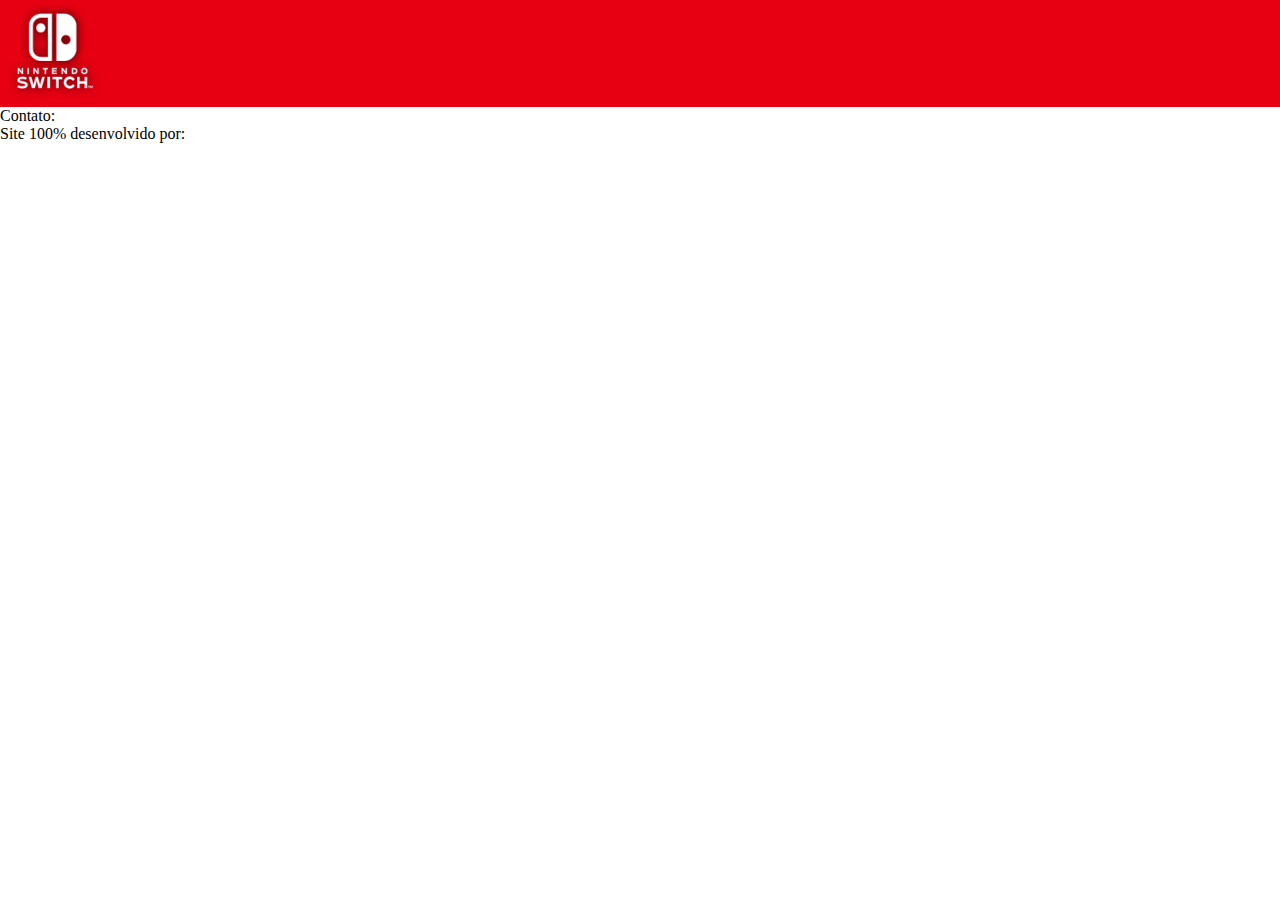
<file: index.html>
<!DOCTYPE html>
<html lang="pt-br">

<head>
    <meta charset="UTF-8">
    <meta http-equiv="X-UA-Compatible" content="IE=edge">
    <meta name="viewport" content="width=device-width, initial-scale=1.0">
    <link rel="shortcut icon" href="img nintendo/favicon-16x16.png" type="image/x-icon">
    <title>Nintendo Switch</title>
    <link rel="stylesheet" href="style.css">
</head>

<body>
    <header class="img">
        <div>
            <a class="logo href=" index.html"><img src="imgnintendo/llloogo.png" alt=""></a>
        </div>
        </header>

        <footer>
            <p>
               Contato: <a href="#">gabs1706@icloud.com </a><br>
              
                Site 100% desenvolvido por:
                <br>
                <a class="contato" href="https://github.com/GabrielleRibeiroo" target="_blank">Gabrielle Ribeiro
                </a>
            </p>
        </footer>
</body>

</html>
</file>
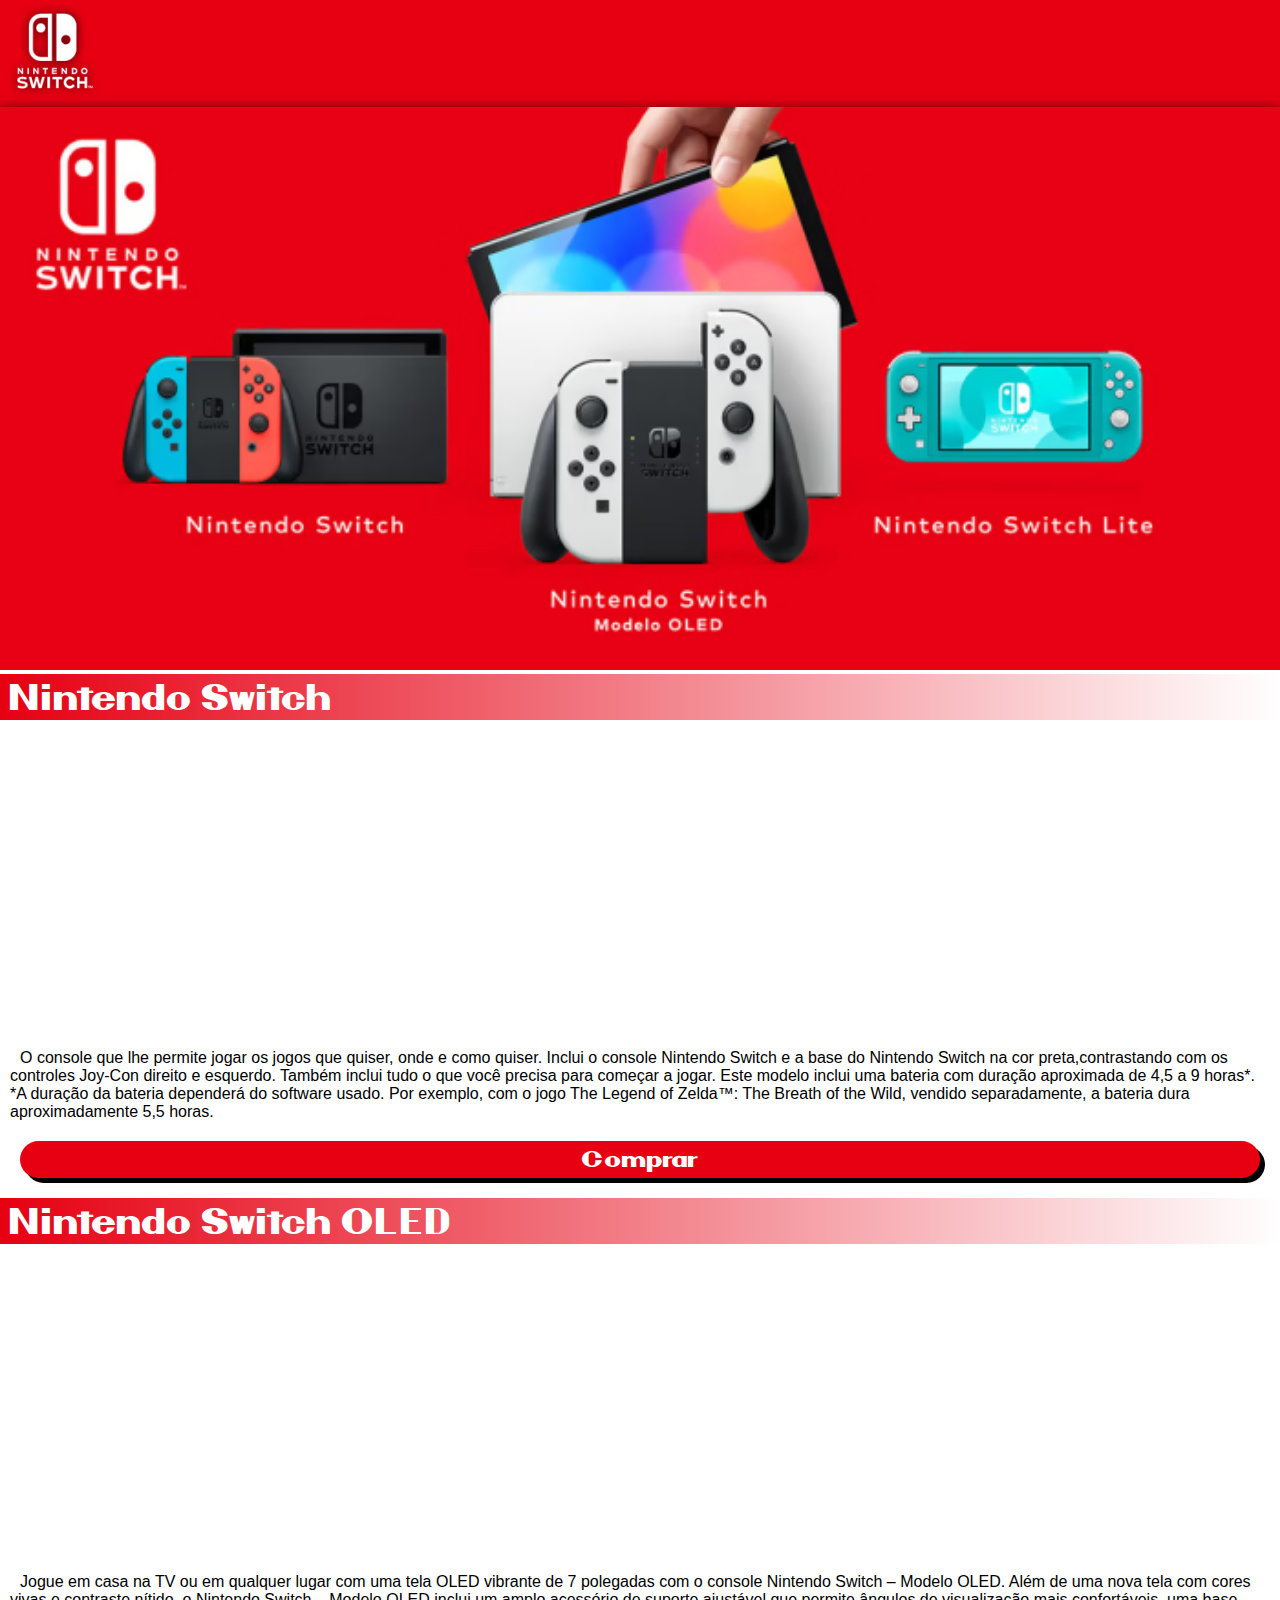
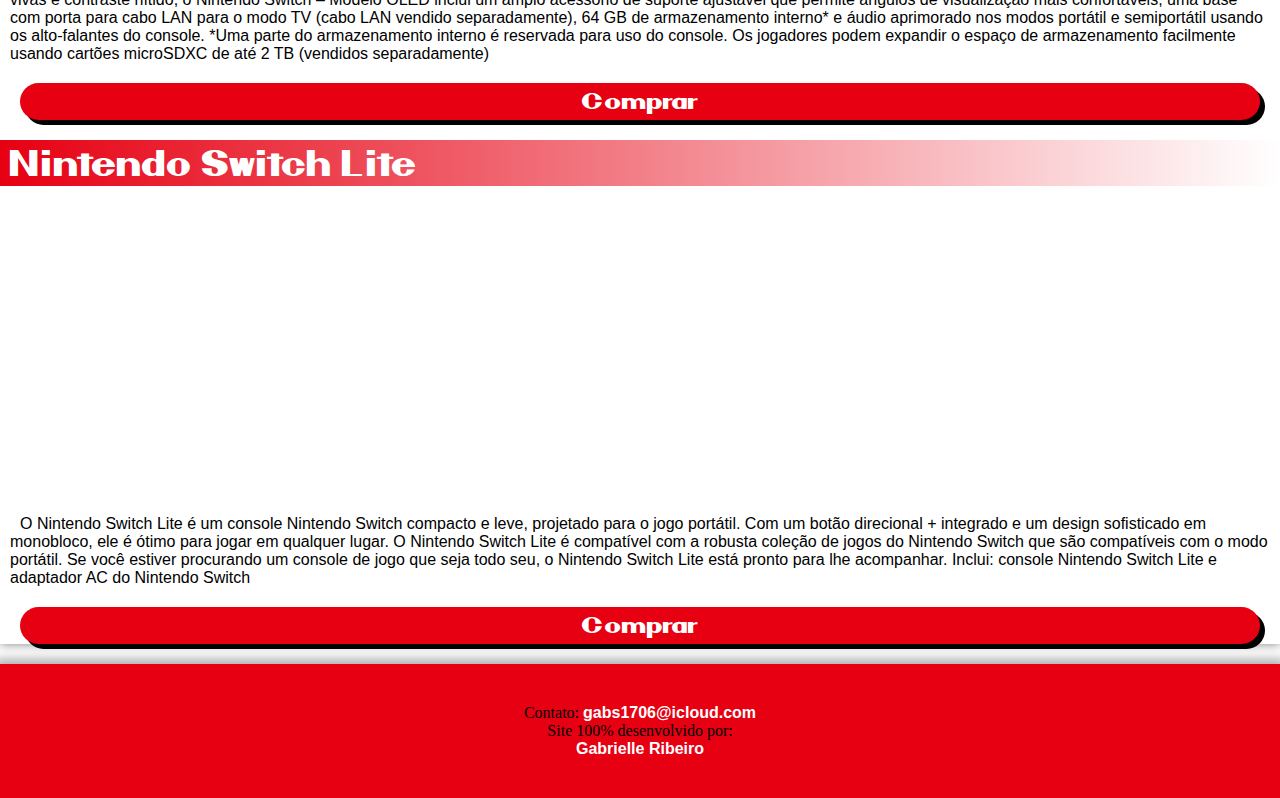
<file: consolers.html>
<!DOCTYPE html>
<html lang="pt-br">

<head>
    <meta charset="UTF-8">
    <meta http-equiv="X-UA-Compatible" content="IE=edge">
    <meta name="viewport" content="width=device-width, initial-scale=1.0">
    <link rel="shortcut icon" href="img nintendo/favicon-16x16.png" type="image/x-icon">
    <title>Nintendo Switch</title>
    <link rel="stylesheet" href="consolerstyle.css">
</head>

<body>
    <header class="img">
        <div>
            <a class="logo href=" index.html"><img src="imgnintendo/llloogo.png" alt=""></a>
        </div>

    </header>

    <nav>
        <!--<a href="index.html">Home</a>
        <a href="https://www.nintendo.com/pt-br/whatsnew/" target="_blank">Notícias</a>
        <a href="curiosidades.html">Curiosidades</a>
        <a href="jogos.html">Jogos</a> -->
    </nav>

    <main>
        <div class="img3"><img src="img nintendo/switch-family-es.avif" alt="">

            <div>


                <h2 class="deg">Nintendo Switch</h2>
                <iframe class="video" width="100%" height="315"
                    src="https://www.youtube.com/embed/t2QiqP1wsRE?autoplay=1&mute=1" title="YouTube video player"
                    frameborder="0"
                    allow="accelerometer; autoplay; clipboard-write; encrypted-media; gyroscope; picture-in-picture"
                    allowfullscreen></iframe>
                <p class="id">O console que lhe permite jogar os jogos que quiser, onde e como quiser.

                    Inclui o console Nintendo Switch e a base do Nintendo Switch na cor preta,contrastando com os
                    controles Joy-Con direito e esquerdo. Também inclui tudo o que você precisa para começar a jogar.


                    Este modelo inclui uma bateria com duração aproximada de 4,5 a 9 horas*.

                    *A duração da bateria dependerá do software usado. Por exemplo, com o jogo The Legend of Zelda™: The
                    Breath of the Wild, vendido separadamente, a bateria dura aproximadamente 5,5 horas.</p>
                <div>

                    <a class="botaoc" href="https://www.nintendo.com/pt-br/switch/compare/" target="_blank">Comprar</a>
                </div>
                <h2 class="deg">Nintendo Switch OLED</h2>
                <iframe class="video" width="100%" height="315"
                    src="https://www.youtube.com/embed/LeLBhgoqibY?autoplay=1&mute=1" title="YouTube video player"
                    frameborder="0"
                    allow="accelerometer; autoplay; clipboard-write; encrypted-media; gyroscope; picture-in-picture"
                    allowfullscreen></iframe>
                <p class="id"> Jogue em casa na TV ou em qualquer lugar com uma tela OLED vibrante de 7 polegadas com o
                    console Nintendo Switch – Modelo OLED. Além de uma nova tela com cores vivas e contraste nítido, o
                    Nintendo Switch – Modelo OLED inclui um amplo acessório de suporte ajustável que permite ângulos de
                    visualização mais confortáveis, uma base com porta para cabo LAN para o modo TV (cabo LAN vendido
                    separadamente), 64 GB de armazenamento interno* e áudio aprimorado nos modos portátil e semiportátil
                    usando os alto-falantes do console.

                    *Uma parte do armazenamento interno é reservada para uso do console. Os jogadores podem expandir o
                    espaço de armazenamento facilmente usando cartões microSDXC de até 2 TB (vendidos separadamente)</p>

                <div>

                    <a class="botaoc" href="https://www.nintendo.com/pt-br/switch/compare/" target="_blank">Comprar</a>
                </div>
                <h2 class="deg">
                    Nintendo Switch Lite


                </h2>
                <iframe class="video" width="100%" height="315"
                    src="https://www.youtube.com/embed/MM2ZG5LsSQY?autoplay=1&mute=1" title="YouTube video player"
                    frameborder="0"
                    allow="accelerometer; autoplay; clipboard-write; encrypted-media; gyroscope; picture-in-picture"
                    allowfullscreen></iframe>
                <p class="id">O Nintendo Switch Lite é um console Nintendo Switch compacto e leve, projetado para o jogo
                    portátil. Com um botão direcional + integrado e um design sofisticado em monobloco, ele é ótimo para
                    jogar em qualquer lugar. O Nintendo Switch Lite é compatível com a robusta coleção de jogos do
                    Nintendo Switch que são compatíveis com o modo portátil. Se você estiver procurando um console de
                    jogo que seja todo seu, o Nintendo Switch Lite está pronto para lhe acompanhar.

                    Inclui: console Nintendo Switch Lite e adaptador AC do Nintendo Switch</p>
                <div>

                    <a class="botaoc" href="https://www.nintendo.com/pt-br/switch/compare/" target="_blank">Comprar</a>
                </div>

            </div>



    </main>
    <header>
        <p>
            Contato: <a href="#">gabs1706@icloud.com </a><br>

            Site 100% desenvolvido por:
            <br>
            <a class="contato" href="https://github.com/GabrielleRibeiroo" target="_blank">Gabrielle Ribeiro
            </a>
        </p>
    </header>
</body>

</html>
</file>
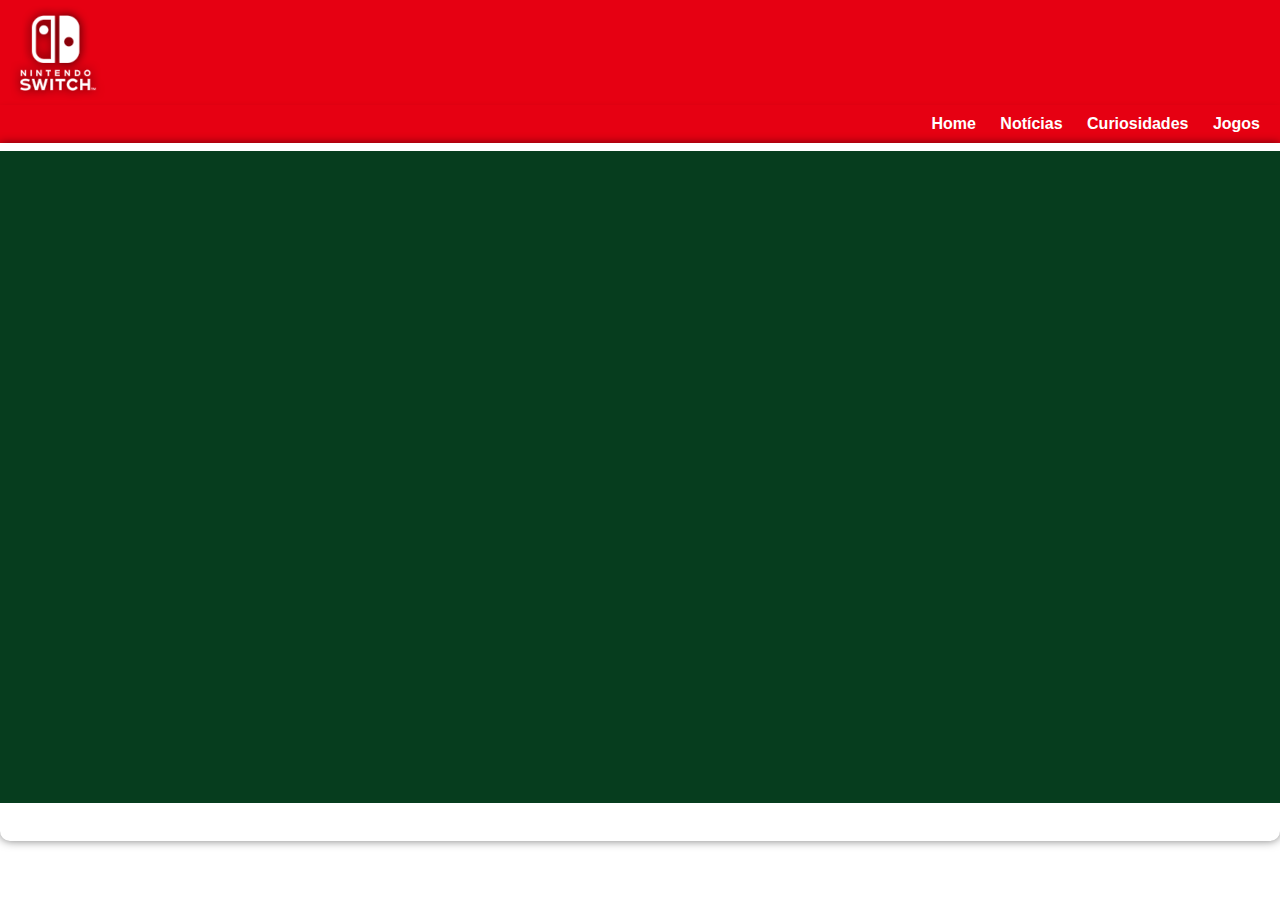
<file: curiosidades.html>
<!DOCTYPE html>
<html lang="pt-br">
<head>
    <meta charset="UTF-8">
    <meta http-equiv="X-UA-Compatible" content="IE=edge">
    <meta name="viewport" content="width=device-width, initial-scale=1.0">
    <title>Curiosidades</title>
    <link rel="shortcut icon" href="img nintendo/favicon-16x16.png" type="image/x-icon">
    <link rel="stylesheet" href="stalycuri.css">
</head>
<body>
    <header>
        <div class="img"><a href="index.html"><img src="img nintendo/llloogo.png" alt=""></a></div>

    </header>
    <nav>
        <a href="index.html">Home</a>
        <a href="#">Notícias</a>
        <a href="#">Curiosidades</a>
        <a href="jogos.html" rel="external">Jogos</a>
    </nav>
    <main>
        <div class="video">
            <iframe width="100%" height="315" src="https://www.youtube.com/embed/GMTe-u3bthk?autoplay=1&mute=1" title="YouTube video player" frameborder="0" allow="accelerometer; autoplay; clipboard-write; encrypted-media; gyroscope; picture-in-picture" allowfullscreen></iframe>
        </div>
    </main>
</html>
</file>
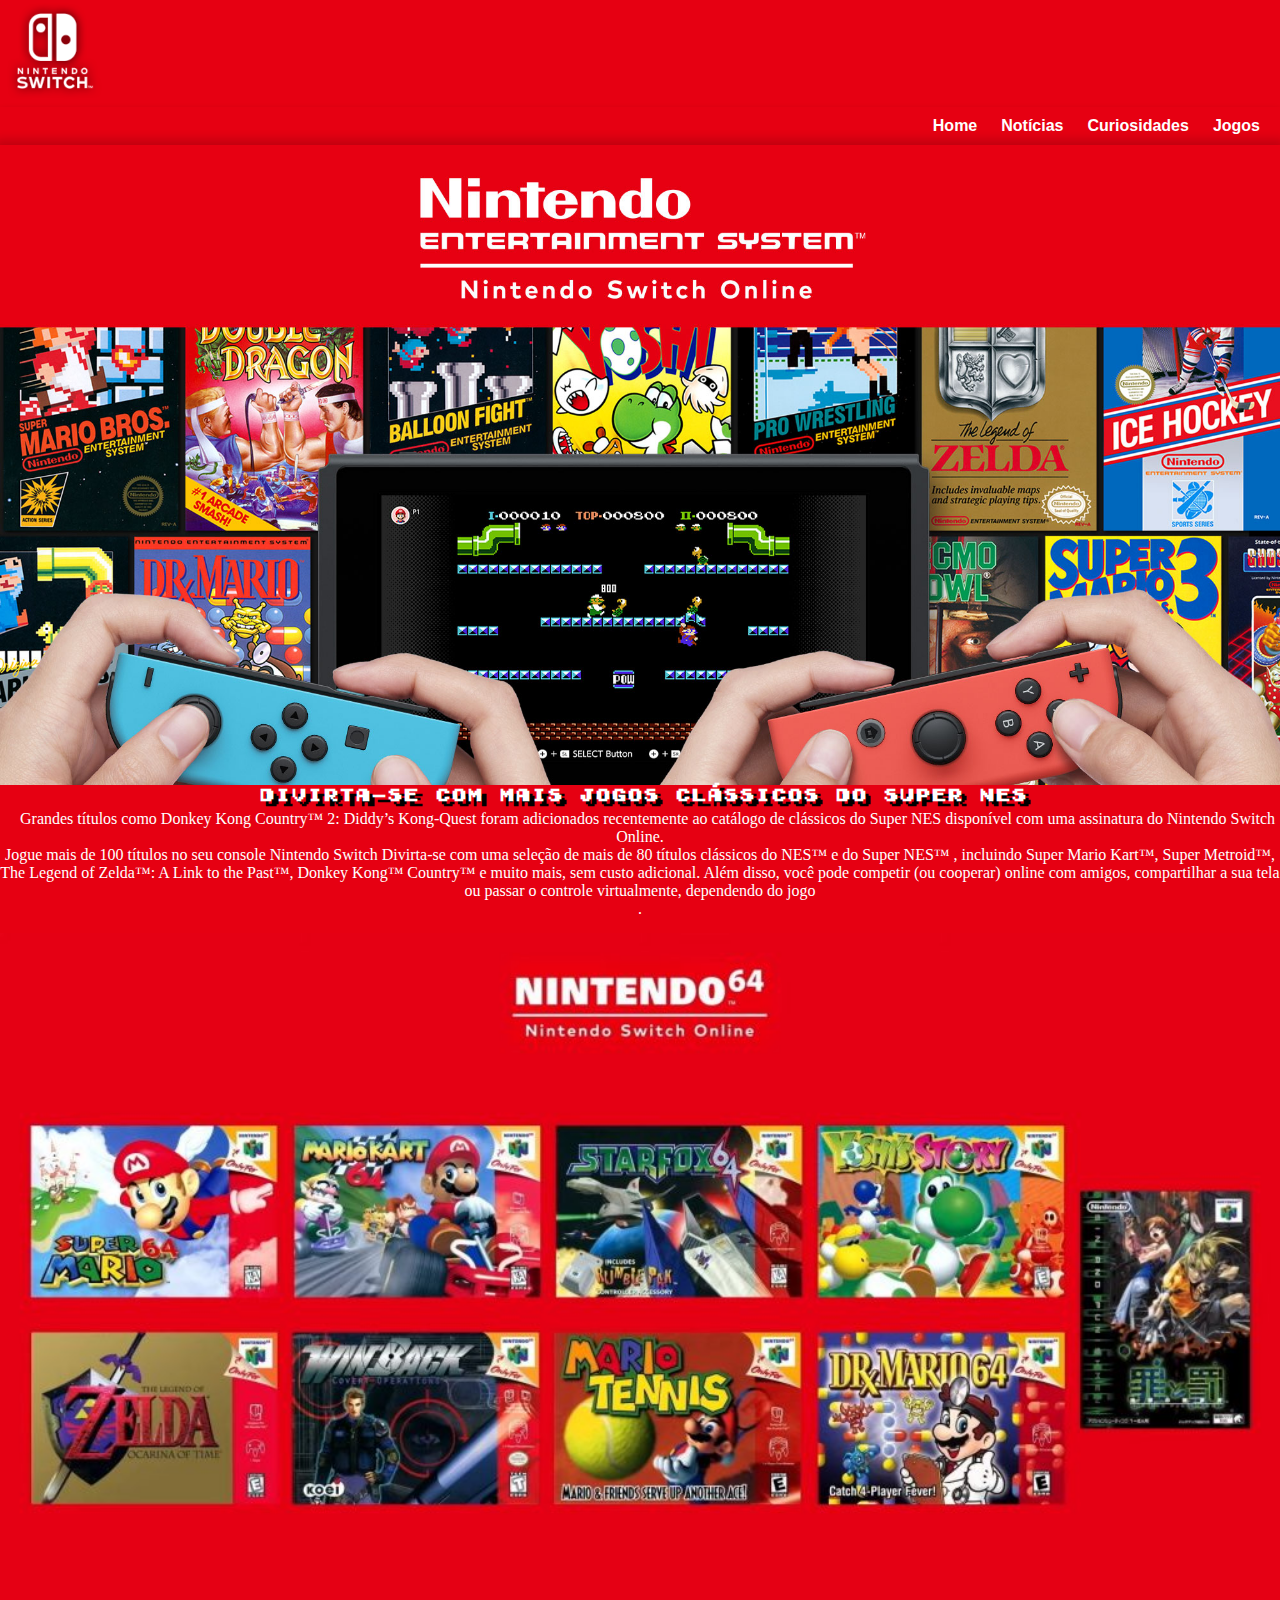
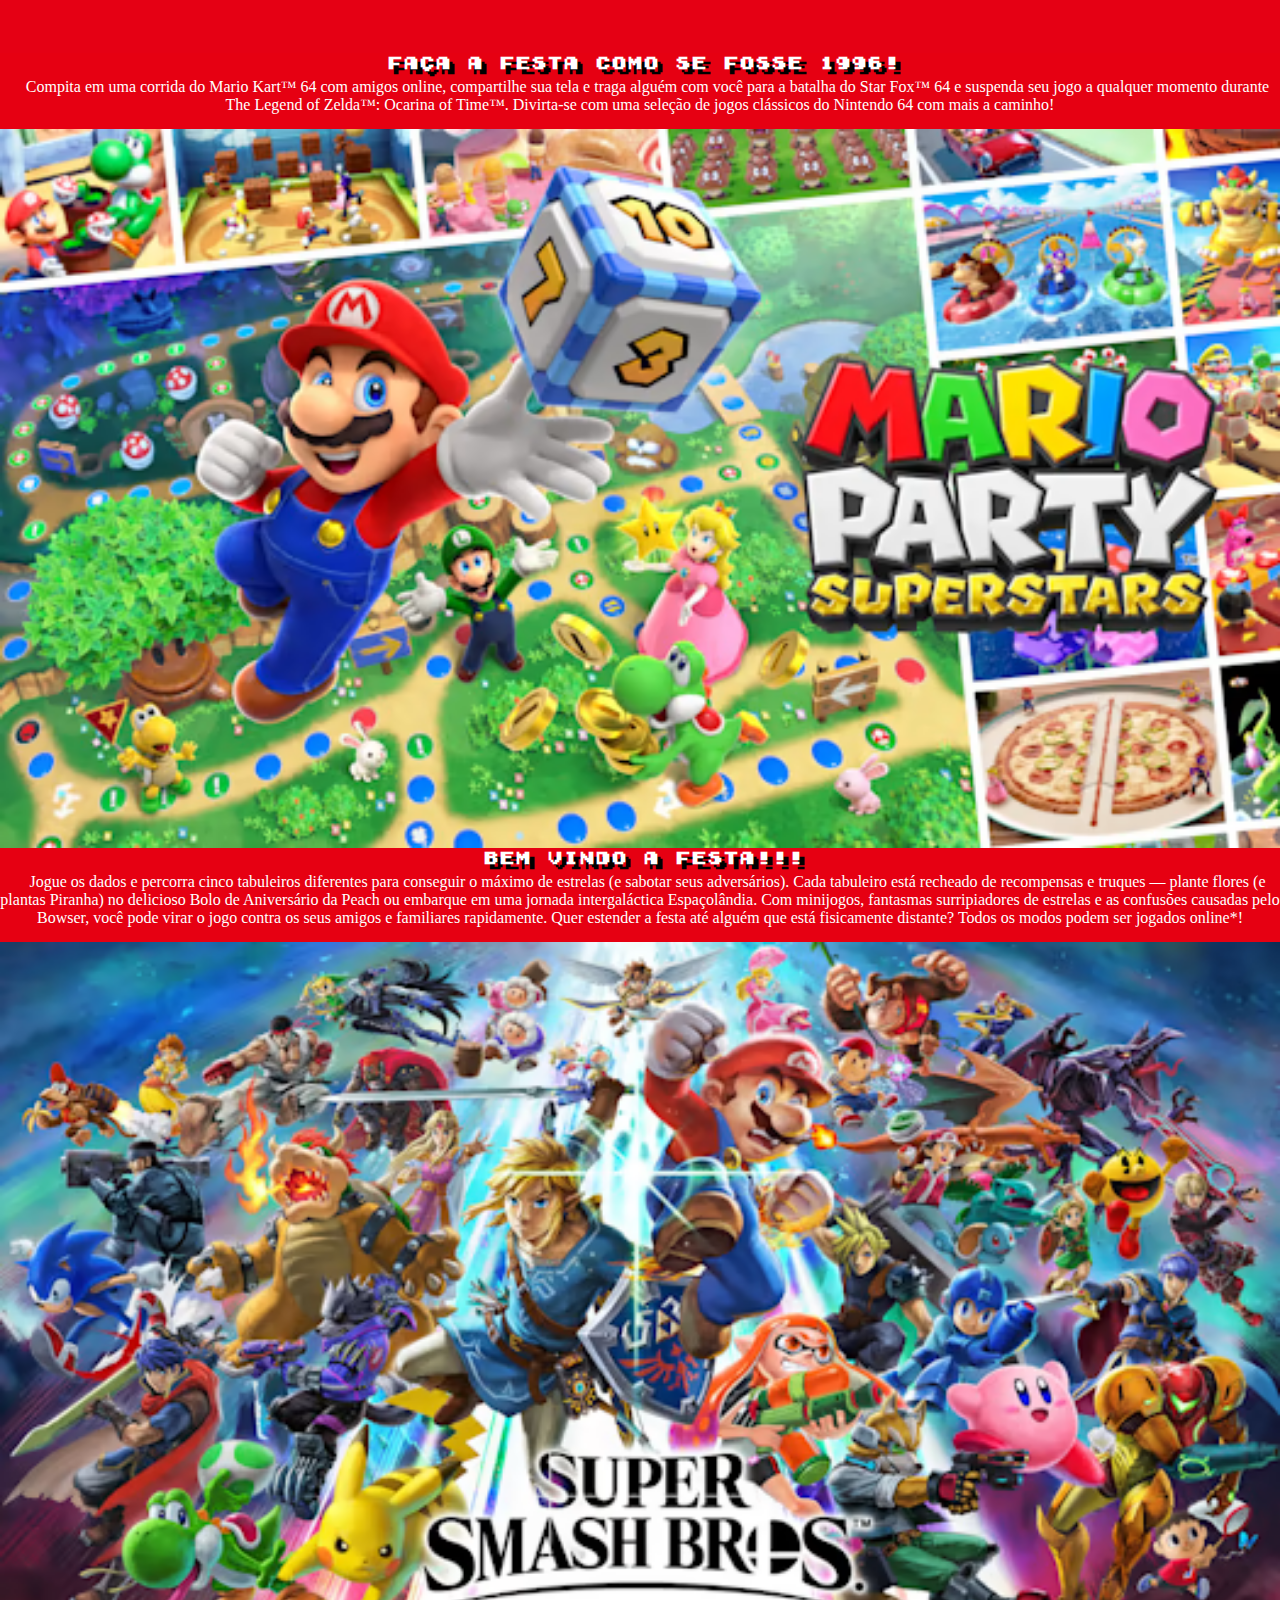
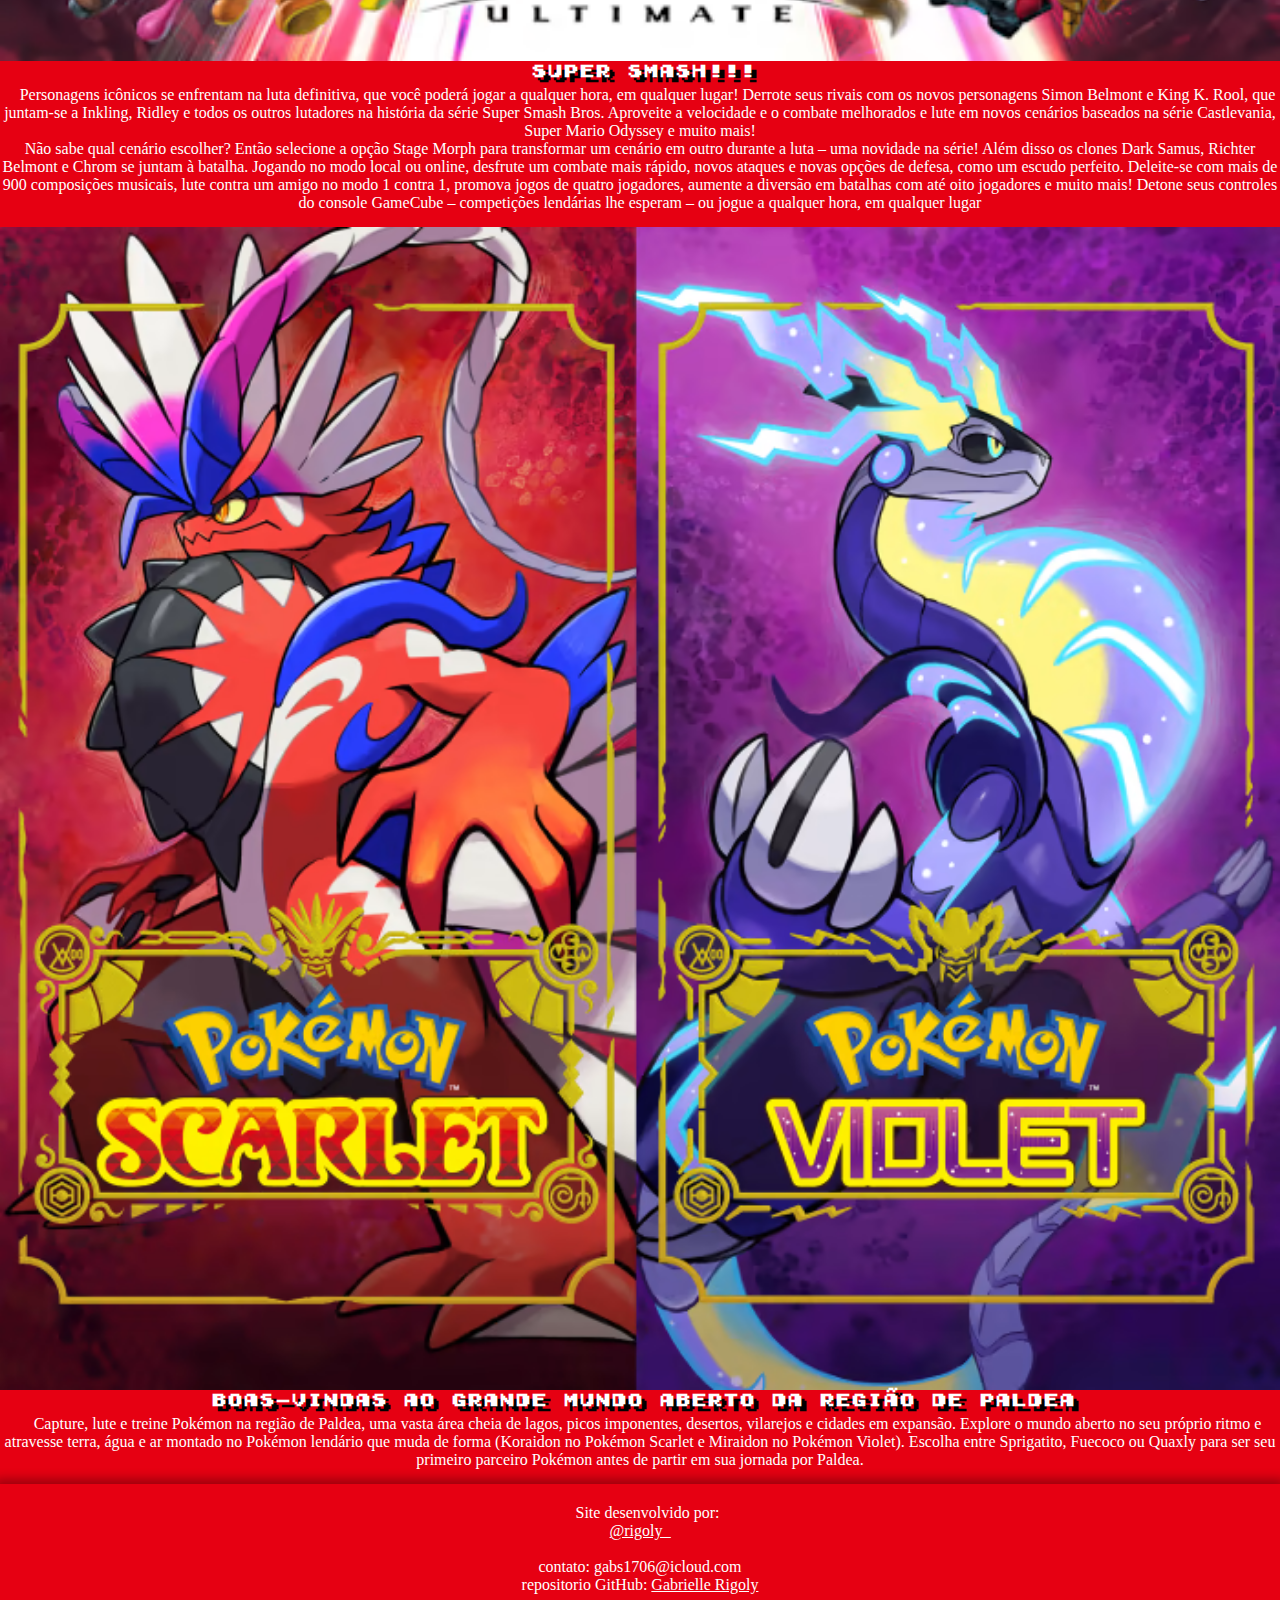
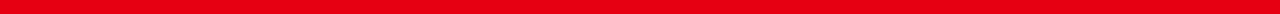
<file: jogos.html>
<!DOCTYPE html>
<html lang="pt-br">

<head>
    <meta charset="UTF-8">
    <meta http-equiv="X-UA-Compatible" content="IE=edge">
    <meta name="viewport" content="width=device-width, initial-scale=1.0">
    <title>jogos</title>
    <link rel="stylesheet" href="stylejj.css">
    <link rel="shortcut icon" href="img nintendo/favicon-16x16.png" type="image/x-icon">
</head>
<body>
    <header>
        <div class="img"><a href="index.html"><img src="img nintendo/llloogo.png" alt=""></a></div>

    </header>
    <nav>
        <a href="index.html">Home</a>
        <a href="#">Notícias</a>
        <a href="#">Curiosidades</a>
        <a href="jogos.html" rel="external">Jogos</a>
    </nav>
    <main>
        <h1></h1>
        <img class="img2" src="img nintendo/NintendoSwitchOnline_NESgames.jpg" alt="">
        <div>
            <h2>Divirta-se com mais jogos clÁssicos do Super NES</h2>
            <p>
                Grandes títulos como Donkey Kong Country™ 2: Diddy’s Kong-Quest foram adicionados recentemente ao
                catálogo de clássicos do Super NES disponível com uma assinatura do Nintendo Switch Online.

                <br>
                Jogue mais de 100 títulos no seu console Nintendo Switch
                Divirta-se com uma seleção de mais de 80 títulos clássicos do NES™ e do Super NES™ , incluindo Super
                Mario Kart™, Super Metroid™, The Legend of Zelda™: A Link to the Past™, Donkey Kong™ Country™ e muito
                mais, sem custo adicional. Além disso, você pode competir (ou cooperar) online com amigos, compartilhar
                a sua tela ou passar o controle virtualmente, dependendo do jogo
                </br>.
            </p>
        </div>


        <img class="img2" src="img nintendo/Nintendo-Switch-Online-tera-jogos-de-Nintendo-64-e-Mega-Drive-1024x576.jpg"
            alt="">
        <div>
            <h2>Faça a festa como se fosse 1996!</h2>
            <p>
                Compita em uma corrida do Mario Kart™ 64 com amigos online, compartilhe sua tela e traga alguém com você
                para a batalha do Star Fox™ 64 e suspenda seu jogo a qualquer momento durante The Legend of Zelda™:
                Ocarina of Time™. Divirta-se com uma seleção de jogos clássicos do Nintendo 64 com mais a caminho!</p>
        </div>



        <img class="img2" src="img nintendo/mario party.avif" alt="">
        <div>
            <h2>Bem vindo a Festa!!!</h2>
            <p>Jogue os dados e percorra cinco tabuleiros diferentes para conseguir o máximo de estrelas (e sabotar seus
                adversários). Cada tabuleiro está recheado de recompensas e truques — plante flores (e plantas Piranha)
                no delicioso Bolo de Aniversário da Peach ou embarque em uma jornada intergaláctica Espaçolândia. Com
                minijogos, fantasmas surripiadores de estrelas e as confusões causadas pelo Bowser, você pode virar o
                jogo contra os seus amigos e familiares rapidamente. Quer estender a festa até alguém que está
                fisicamente distante? Todos os modos podem ser jogados online*!</p>
        </div>


        <img class="img2" src="img nintendo/super smash bros.avif" alt="">
        <div>
            <h2>Super SMASH!!!</h2>
            <p>
                Personagens icônicos se enfrentam na luta definitiva, que você poderá jogar a qualquer hora, em qualquer
                lugar! Derrote seus rivais com os novos personagens Simon Belmont e King K. Rool, que juntam-se a
                Inkling, Ridley e todos os outros lutadores na história da série Super Smash Bros. Aproveite a
                velocidade e o combate melhorados e lute em novos cenários baseados na série Castlevania, Super Mario
                Odyssey e muito mais!
                <br>

                Não sabe qual cenário escolher? Então selecione a opção Stage Morph para transformar um cenário em outro
                durante a luta – uma novidade na série! Além disso os clones Dark Samus, Richter Belmont e Chrom se
                juntam à batalha. Jogando no modo local ou online, desfrute um combate mais rápido, novos ataques e
                novas opções de defesa, como um escudo perfeito. Deleite-se com mais de 900 composições musicais, lute
                contra um amigo no modo 1 contra 1, promova jogos de quatro jogadores, aumente a diversão em batalhas
                com até oito jogadores e muito mais! Detone seus controles do console GameCube – competições lendárias
                lhe esperam – ou jogue a qualquer hora, em qualquer lugar
                </br>
            </p>
        </div>


        <img class="img2" src="img nintendo/2200x2000_ncom-centerstage_PSPV_mobile.avif" alt="">
        
        <div>
            <h2>Boas-vindas ao grande mundo aberto da região de Paldea</h2>
            <p>
                Capture, lute e treine Pokémon na região de Paldea, uma vasta área cheia de lagos, picos imponentes,
                desertos, vilarejos e cidades em expansão. Explore o mundo aberto no seu próprio ritmo e atravesse
                terra, água e ar montado no Pokémon lendário que muda de forma (Koraidon no Pokémon Scarlet e Miraidon
                no Pokémon Violet). Escolha entre Sprigatito, Fuecoco ou Quaxly para ser seu primeiro parceiro Pokémon
                antes de partir em sua jornada por Paldea.</p>
        </div>

    </main>
    <footer>
        <p>
            Site desenvolvido por: <br><a class="contato" href="https://www.instagram.com/gabirigoli/">@rigoly_</a></br>
            <br>contato: gabs1706@icloud.com </br> repositorio GitHub: <a class="contato"
                href="https://github.com/GabrielleRigoli">Gabrielle Rigoly </a>
        </p>
    </footer>
</body>
</html>
</file>
<file: style.css>
@charset 'UTF-8';

@font-face {

    font-family: 'n';
    src: url('nt.otf') format('truetype');
    font-weight: normal;
    font-size: normal;
    font-style: normal;}
@font-face {
    font-family:'n2' ;
    src: url(GamegirlClassic-9MVj.ttf)}
main img{
    
  width: 100%;  
  
} 

* {
   
    margin: 0px;
    padding: 0px;
}
body {
  
}
.img {
    background-color:rgb(230, 0, 18);
    padding-bottom: 4px;
    padding-left: 7px;
    padding-top: 3px;
    
}
/*
nav {
    
    background-color:rgb(230, 0, 18);
    padding: 13px;
    box-shadow: 0px 7px 9px rgba(0, 0, 0, 0.466)
    ;
   
text-align: center;
}
nav a {
    font-family: 'n';
    color:white;
    text-decoration: none;
    padding: auto;
    font-weight: bold;
    font-size: 3.2vw;
   
}
nav a:hover {
    
    background-color: rgba(0, 0, 0, 0.164);
    color:white;
    border-radius: 50px;
}
*/
main {
   

   background-size: 100vw;
    background-image: url(../imgnintendo/nuves.svg.png);
    box-shadow: 0px 0px 10px rgba(0, 0, 0, 0.514);
   
    background-attachment: fixed;
}

a{
    font-family: Verdana, Geneva, Tahoma, sans-serif;
    font-weight: bold;
    color: white;
font-size:medium;
text-decoration: none;



}
*
.botao {
    font-family: 'n';
 display: block ;
 text-align: center;
 margin: 20px;
 margin-top: 10px;
    background-color: rgb(230, 0, 18);
    border-radius: 50px;
    padding: 10px;
    
}
.botao:hover{
    background-color: rgb(190, 4, 4);
}

h1{
    
    
    text-align: center;
    font-family: 'n2';
    color:white;
    background-color: rgb(230, 0, 18);;
    text-shadow: 2px 2px 0px rgba(0, 0, 0, 0.329);
    text-indent: 20px;
    padding: 15px;
    border-radius: 50px;
    margin: 15px;
    box-shadow: 5px 5px black;
    font-size: 24px;
    
    
    
    
    
}
.deg{ 
    padding: 5px;
    margin: 5px;
    color: white;
    background-image:linear-gradient(to right,  rgb(230, 0, 18),white ) ;
}
.vedeo {
    width: 100vw;
    padding: 10px;
    
}
.botaoc {
    font-family: 'n';
    display: block ;
    text-align: center;
    margin: 20px;
    margin-top: 10px;
       background-color: rgb(230, 0, 18);
       border-radius: 50px;
       padding: 10px;
       box-shadow: 5px 5px black;
       
   }
   .botaoc:hover{
       background-color: rgb(190, 4, 4);
   }
   .img3{
    font-family: Verdana, Geneva, Tahoma, sans-serif;
    padding-bottom: 0px;
    margin-bottom: 0px;
   }
   .id{ text-indent: 10px;
    padding: 10px;
    font: optional;
    
    background-color: white;


   }
   header>p{
    background-color: rgb(230, 0, 18);
padding: 40px;
text-align: center;
box-shadow: 0px 0px 10px 5px rgba(0, 0, 0, 0.322);


   }
    .contato{
       
        color: white;
    }
    .contato:hover{
        text-decoration: underline;
       
        color:black;
    }
</file>
<file: consolerstyle.css>
@charset 'UTF-8';

@font-face {

    font-family: 'n';
    src: url('nt.otf') format('truetype');
    font-weight: normal;
    font-size: normal;
    font-style: normal;
}

@font-face {
    font-family: 'n2';
    src: url(GamegirlClassic-9MVj.ttf)
}



main img {

    width: 100%;

}

* {

    margin: 0px;
    padding: 0px;
}

body {}

.img {
    background-color: rgb(230, 0, 18);
    padding-bottom: 4px;
    padding-left: 7px;
    padding-top: 3px;

}

/*
nav {
    
    background-color:rgb(230, 0, 18);
    padding: 13px;
    box-shadow: 0px 7px 9px rgba(0, 0, 0, 0.466)
    ;
   
text-align: center;
}
nav a {
    font-family: 'n';
    color:white;
    text-decoration: none;
    padding: auto;
    font-weight: bold;
    font-size: 3.2vw;
   
}
nav a:hover {
    
    background-color: rgba(0, 0, 0, 0.164);
    color:white;
    border-radius: 50px;
}
*/
main {


    background-size: 100vw;
    /* background-image: url(../imgnintendo/nuves.svg.png);*/
    box-shadow: 0px 0px 10px rgba(0, 0, 0, 0.514);

    background-attachment: fixed;
}

a {
    font-family: Verdana, Geneva, Tahoma, sans-serif;
    font-weight: bold;
    color: white;
    font-size: medium;
    text-decoration: none;



}

.botao {
    font-family: 'n';
    display: block;
    text-align: center;
    margin: 20px;
    margin-top: 10px;
    background-color: rgb(230, 0, 18);
    border-radius: 50px;
    padding: 10px;

}

.botao:hover {
    background-color: rgb(190, 4, 4);
}

h1 {


    text-align: center;
    font-family: 'n';
    color:rgb(230, 0, 18);
  
    ;
    text-shadow: 2px 2px 0px rgba(0, 0, 0, 0.329);
    text-indent: 20px;
    padding: 15px;
   border-radius: 5px;
    margin: 15px;
    box-shadow:  5px
    5px 5px 5px rgba(0, 0, 0, 0.116);
    font-size: 24px;
    margin-bottom: 30px;



}

.deg {
    padding: 10px;
    color: white;
    background-image: linear-gradient(to right, rgb(230, 0, 18), white);
    font-family: 'n';
}

.vedeo {}

.botaoc {
    font-family: 'n';
    display: block;
    text-align: center;
    margin: 20px;
    margin-top: 10px;
    background-color: rgb(230, 0, 18);
    border-radius: 50px;
    padding: 10px;
    box-shadow: 5px 5px black;

}

.botaoc:hover {
    background-color: rgb(190, 4, 4);
}

.img3 {
    font-family: Verdana, Geneva, Tahoma, sans-serif;
    padding-bottom: 0px;
    margin-bottom: 0px;
}

.id {
    text-indent: 10px;
    padding: 10px;
    font: optional;

    background-color: white;


}


header>p {
    background-attachment: scroll;
    background-color: rgb(230, 0, 18);
    padding: 40px;
    text-align: center;
    box-shadow: 0px 0px 10px 5px rgba(0, 0, 0, 0.322);


}

.contato {

    color: white;
}

.contato:hover {
    text-decoration: underline;

    color: black;
}
</file>
<file: stalycuri.css>
@charset 'UTF-8';
main img{
    width: 100%;  
    
  } 
  
  * {
      font-family: Verdana, Geneva, Tahoma, sans-serif;
      margin: 0px;
      padding: 0px;
  }
  body {
      background-color: white;
      background-image: ();
  }
  .img {
      background-color:rgb(230, 0, 18);
      padding-bottom: 0px;
      padding-left: 10px;
      padding-top: 5px;
    
      
  }
  nav {
      background-color:rgb(230, 0, 18);
      padding: 10px;
      box-shadow: 0px 7px 9px rgba(0, 0, 0, 0.466)
      ;
  text-align: right;
  }
  nav a {
      color:white;
      text-decoration: none;
      padding: 10px;
      font-weight: bold;
  }
  nav a:hover {
      background-color: rgba(245, 87, 87, 0.527);
      color:rgb(192, 11, 11);
      border-radius: 5px;
  }
  main {
      background-color: white;
      min-width: 300px;
      max-width: 1500px;
      padding: 8px;
      margin:auto;
      
      box-shadow: 0px 0px 10px rgba(0, 0, 0, 0.514);
      border-bottom-left-radius:10px; 
      border-bottom-right-radius:10px;
  }
  div.video {
    background-color: #063d1e;
    margin: 0px -20px 30px -20px;
    padding: 20px;
    padding-bottom: 50%;
    position: relative;
} 

div.video > iframe {
    position: absolute;
    top: 5%;
    left: 5%;
    width: 90%;
    height: 90%;}
</file>
<file: stylejj.css>
@charset 'UTF-8';


@font-face {

    font-family: 'n';
    src: url('nt.otf') format('truetype');
    font-weight: normal;
    font-size: normal;
    font-style: normal;}
@font-face {
    font-family:'n2' ;
    src: url(GamegirlClassic-9MVj.ttf)}
  

* {
   
    margin: 0px;
    padding: 0px;
}
body {
    background-color: white;
}
.img {
    background-color:rgb(230, 0, 18);
    padding-bottom: 4px;
    padding-left: 7px;
    padding-top: 3px;
    
}
.logo:hover{
    background-color: rgba(0, 0, 0, 0.164);
    border-radius: 20px;

}
nav {
    
    background-color:rgb(230, 0, 18);
    padding: 10px;
    box-shadow: 0px 7px 9px rgba(0, 0, 0, 0.466)
    ;
   
text-align: right;
}
nav a {font-family: 'Lucida Sans', 'Lucida Sans Regular', 'Lucida Grande', 'Lucida Sans Unicode', Geneva, Verdana, sans-serif;
    color:white;
    text-decoration: none;
    padding: 10px;
    font-weight: bold;
    margin-bottom: 10px;
    
   
}
nav a:hover {
    
    background-color: rgba(0, 0, 0, 0.164);
    color:white;
    border-radius: 50px;
}
main{
    background-color: rgb(230, 0, 18);
    box-shadow: 0px 0px 10px 5px rgba(0, 0, 0, 0.171);

  
}
.img2{
    width: 100%;
    margin: 0px;
    padding: 0px;
}
div{
    background-color:rgb(230, 0, 18);
    
}
h2{
    
    text-align: center;
    font-family: 'n2';
    color: white;
    padding-left: 5px;
   padding-bottom: 5px;
    font-size: 1em;
    text-shadow: 5px 5px black;
}
 p{
    text-align: center;
    color: white;
    text-indent: 15px;

    padding-bottom: 15px;
 }
 

 
 footer>p{
  background-color: rgb(230, 0, 18);
padding: 20px;
text-align: center;

box-shadow: 0px 0px 10px 5px rgba(0, 0, 0, 0.322);

 }
  .contato{
     
      color: white;
  }
  .contato:hover{
      text-decoration: underline;
      color:black;
  }
</file>
